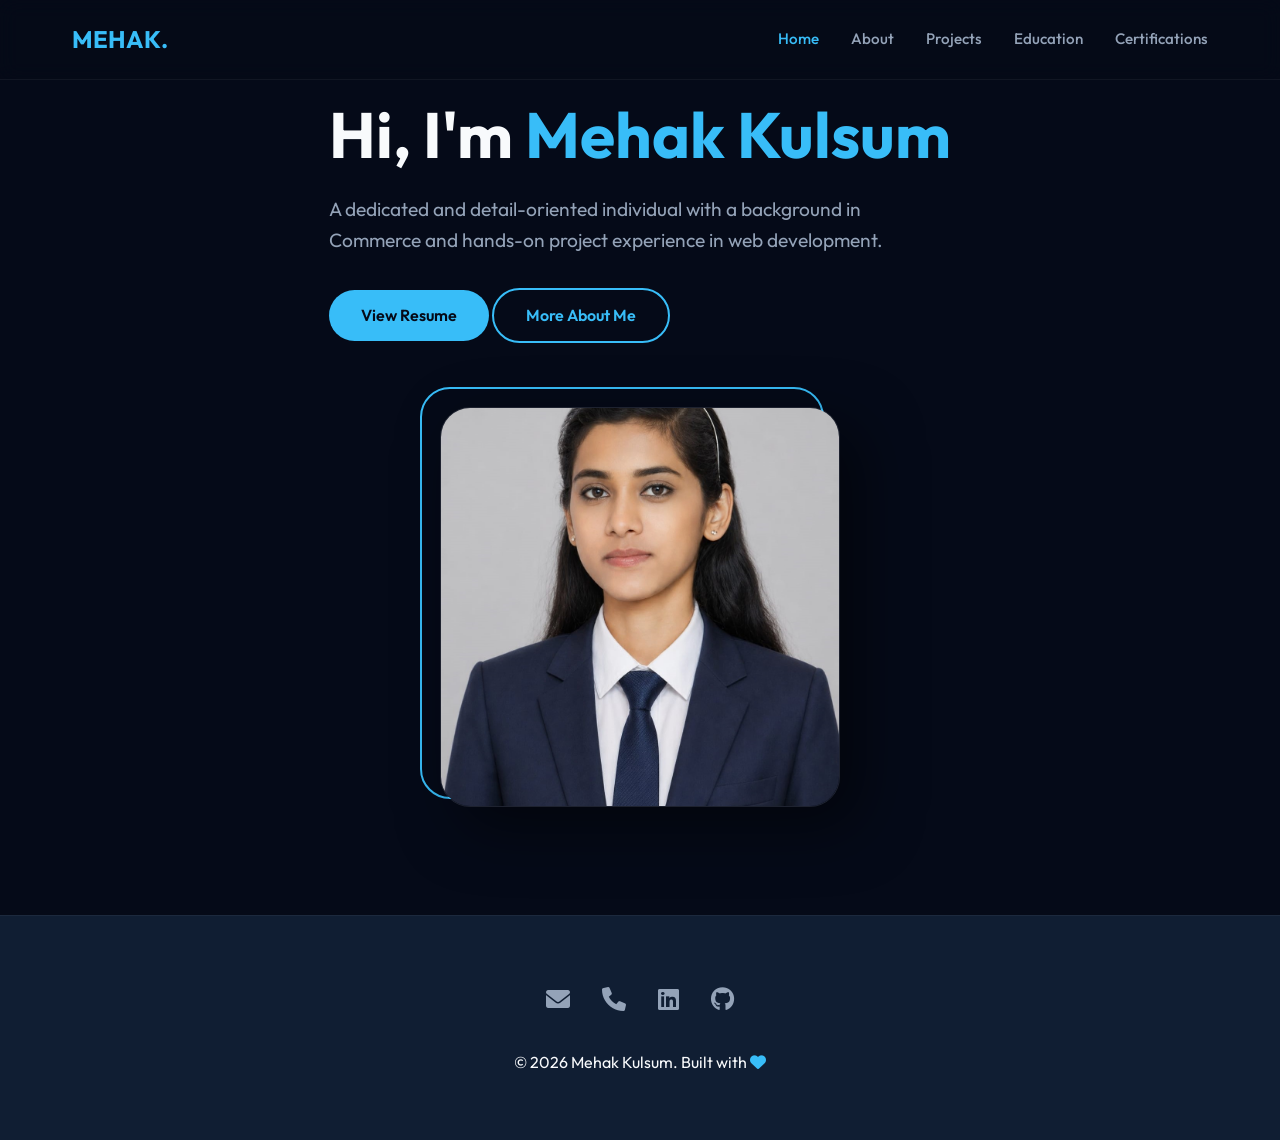
<file: index.html>
<!DOCTYPE html>
<html lang="en">
<head>
    <meta charset="UTF-8">
    <meta name="viewport" content="width=device-width, initial-scale=1.0">
    <title>Mehak Kulsum | Portfolio</title>
    <link rel="stylesheet" href="css/style.css">
    <link rel="stylesheet" href="https://cdnjs.cloudflare.com/ajax/libs/font-awesome/6.0.0/css/all.min.css">
</head>
<body>
    <nav>
        <div class="container nav-container">
            <a href="index.html" class="logo">MEHAK<span>.</span></a>
            <input type="checkbox" id="menu-toggle" class="menu-toggle" style="display: none;">
            <label for="menu-toggle" class="menu-btn" id="menu-btn">
                <div class="bar"></div>
                <div class="bar"></div>
                <div class="bar"></div>
            </label>
            <div class="nav-links" id="nav-links">
                <a href="index.html">Home</a>
                <a href="about.html">About</a>
                <a href="projects.html">Projects</a>
                <a href="education.html">Education</a>
                <a href="certification.html">Certifications</a>
            </div>




        </div>
    </nav>

    <main>
        <section class="container section hero">
            <div class="hero-content reveal">
                <h1>Hi, I'm <span>Mehak Kulsum</span></h1>
                <p>A dedicated and detail-oriented individual with a background in Commerce and hands-on project experience in web development.</p>
                <div class="hero-btns">
                    <a href="assets/resume.pdf" class="btn btn-primary" target="_blank">View Resume</a>
                    <a href="about.html" class="btn btn-outline">More About Me</a>
                </div>
            </div>
            <div class="hero-img reveal delay-1">
                <img src="assets/photo.jpeg" alt="Mehak Kulsum">
            </div>
        </section>
    </main>

    <footer>
        <div class="container">
            <div class="social-links">
                <a href="mailto:mehakkulsum101@gmail.com"><i class="fas fa-envelope"></i></a>
                <a href="tel:6361520643"><i class="fas fa-phone"></i></a>
                <a href="#"><i class="fab fa-linkedin"></i></a>
                <a href="#"><i class="fab fa-github"></i></a>
            </div>
            <p>&copy; 2026 Mehak Kulsum. Built with <i class="fas fa-heart" style="color: var(--accent);"></i></p>
        </div>
    </footer>

    <script src="js/script.js"></script>
</body>
</html>
</file>
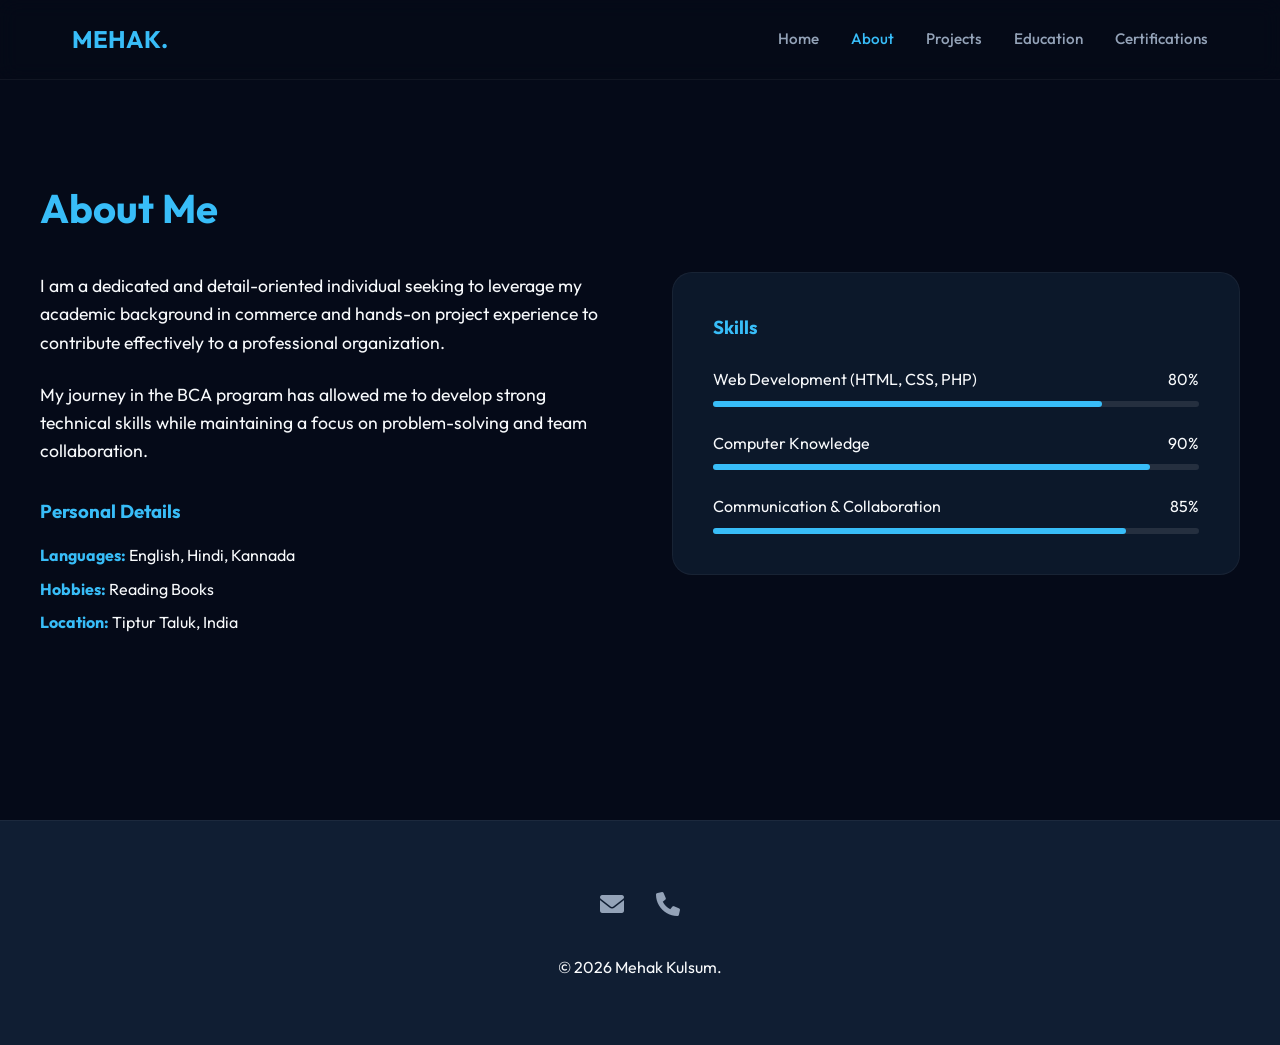
<file: about.html>
<!DOCTYPE html>
<html lang="en">
<head>
    <meta charset="UTF-8">
    <meta name="viewport" content="width=device-width, initial-scale=1.0">
    <title>About Me | Mehak Kulsum</title>
    <link rel="stylesheet" href="css/style.css">
    <link rel="stylesheet" href="https://cdnjs.cloudflare.com/ajax/libs/font-awesome/6.0.0/css/all.min.css">
</head>
<body>
    <nav>
        <div class="container nav-container">
            <a href="index.html" class="logo">MEHAK<span>.</span></a>
            <input type="checkbox" id="menu-toggle" class="menu-toggle" style="display: none;">
            <label for="menu-toggle" class="menu-btn" id="menu-btn">
                <div class="bar"></div>
                <div class="bar"></div>
                <div class="bar"></div>
            </label>
            <div class="nav-links" id="nav-links">
                <a href="index.html">Home</a>
                <a href="about.html">About</a>
                <a href="projects.html">Projects</a>
                <a href="education.html">Education</a>
                <a href="certification.html">Certifications</a>
            </div>




        </div>
    </nav>

    <main class="container section">
        <div class="reveal">
            <h2 style="font-size: 2.5rem; margin-bottom: 2rem; color: var(--accent);">About Me</h2>
            <div style="display: grid; grid-template-columns: 1fr 1fr; gap: 4rem; align-items: start;">
                <div>
                    <p style="font-size: 1.1rem; margin-bottom: 1.5rem;">
                        I am a dedicated and detail-oriented individual seeking to leverage my academic background in commerce and hands-on project experience to contribute effectively to a professional organization.
                    </p>
                    <p style="font-size: 1.1rem; margin-bottom: 1.5rem;">
                        My journey in the BCA program has allowed me to develop strong technical skills while maintaining a focus on problem-solving and team collaboration.
                    </p>
                    
                    <h3 style="margin: 2rem 0 1rem; color: var(--accent);">Personal Details</h3>
                    <ul style="list-style: none;">
                        <li style="margin-bottom: 0.5rem;"><strong style="color: var(--accent);">Languages:</strong> English, Hindi, Kannada</li>
                        <li style="margin-bottom: 0.5rem;"><strong style="color: var(--accent);">Hobbies:</strong> Reading Books</li>
                        <li style="margin-bottom: 0.5rem;"><strong style="color: var(--accent);">Location:</strong> Tiptur Taluk, India</li>
                    </ul>
                </div>
                
                <div class="card">
                    <h3 style="margin-bottom: 1.5rem;">Skills</h3>
                    <div class="skill-item" style="margin-bottom: 1.5rem;">
                        <div style="display: flex; justify-content: space-between; margin-bottom: 0.5rem;">
                            <span>Web Development (HTML, CSS, PHP)</span>
                            <span>80%</span>
                        </div>
                        <div style="height: 6px; background: rgba(255,255,255,0.1); border-radius: 10px;">
                            <div style="width: 80%; height: 100%; background: var(--accent); border-radius: 10px;"></div>
                        </div>
                    </div>
                    <div class="skill-item" style="margin-bottom: 1.5rem;">
                        <div style="display: flex; justify-content: space-between; margin-bottom: 0.5rem;">
                            <span>Computer Knowledge</span>
                            <span>90%</span>
                        </div>
                        <div style="height: 6px; background: rgba(255,255,255,0.1); border-radius: 10px;">
                            <div style="width: 90%; height: 100%; background: var(--accent); border-radius: 10px;"></div>
                        </div>
                    </div>
                    <div class="skill-item">
                        <div style="display: flex; justify-content: space-between; margin-bottom: 0.5rem;">
                            <span>Communication & Collaboration</span>
                            <span>85%</span>
                        </div>
                        <div style="height: 6px; background: rgba(255,255,255,0.1); border-radius: 10px;">
                            <div style="width: 85%; height: 100%; background: var(--accent); border-radius: 10px;"></div>
                        </div>
                    </div>
                </div>
            </div>
        </div>
    </main>

    <footer>
        <div class="container">
            <div class="social-links">
                <a href="mailto:mehakkulsum101@gmail.com"><i class="fas fa-envelope"></i></a>
                <a href="tel:6361520643"><i class="fas fa-phone"></i></a>
            </div>
            <p>&copy; 2026 Mehak Kulsum.</p>
        </div>
    </footer>

    <script src="js/script.js"></script>
</body>
</html>
</file>
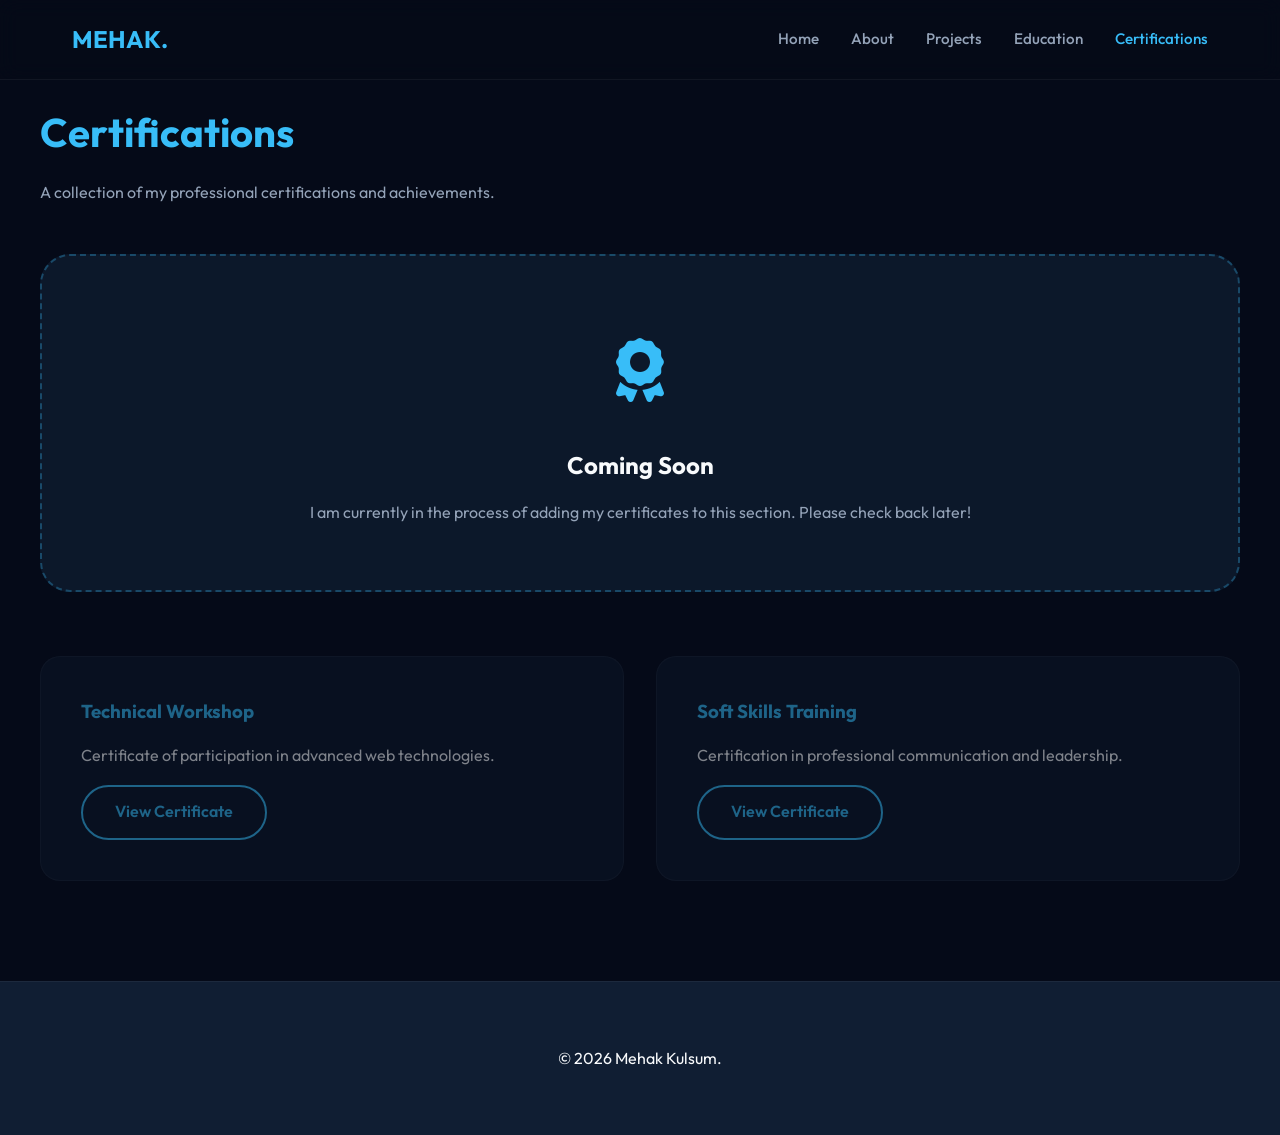
<file: certification.html>
<!DOCTYPE html>
<html lang="en">
<head>
    <meta charset="UTF-8">
    <meta name="viewport" content="width=device-width, initial-scale=1.0">
    <title>Certifications | Mehak Kulsum</title>
    <link rel="stylesheet" href="css/style.css">
    <link rel="stylesheet" href="https://cdnjs.cloudflare.com/ajax/libs/font-awesome/6.0.0/css/all.min.css">
</head>
<body>
    <nav>
        <div class="container nav-container">
            <a href="index.html" class="logo">MEHAK<span>.</span></a>
            <input type="checkbox" id="menu-toggle" class="menu-toggle" style="display: none;">
            <label for="menu-toggle" class="menu-btn" id="menu-btn">
                <div class="bar"></div>
                <div class="bar"></div>
                <div class="bar"></div>
            </label>
            <div class="nav-links" id="nav-links">
                <a href="index.html">Home</a>
                <a href="about.html">About</a>
                <a href="projects.html">Projects</a>
                <a href="education.html">Education</a>
                <a href="certification.html">Certifications</a>
            </div>



        </div>
    </nav>

    <main class="container section">
        <div class="reveal">
            <h2 style="font-size: 2.5rem; margin-bottom: 1rem; color: var(--accent);">Certifications</h2>
            <p style="color: var(--text-secondary); margin-bottom: 3rem;">A collection of my professional certifications and achievements.</p>
            
            <div style="text-align: center; padding: 4rem; background: var(--bg-card); border-radius: 30px; border: 2px dashed rgba(56, 189, 248, 0.3);">
                <div style="font-size: 4rem; color: var(--accent); margin-bottom: 1.5rem;"><i class="fas fa-award"></i></div>
                <h3 style="font-size: 1.5rem; margin-bottom: 1rem;">Coming Soon</h3>
                <p style="color: var(--text-secondary);">I am currently in the process of adding my certificates to this section. Please check back later!</p>
            </div>

            <div class="card-grid" style="margin-top: 4rem; opacity: 0.5;">
                <div class="card">
                    <h3>Technical Workshop</h3>
                    <p>Certificate of participation in advanced web technologies.</p>
                    <a href="#" class="btn btn-outline" style="margin-top: 1rem; pointer-events: none;">View Certificate</a>
                </div>
                <div class="card">
                    <h3>Soft Skills Training</h3>
                    <p>Certification in professional communication and leadership.</p>
                    <a href="#" class="btn btn-outline" style="margin-top: 1rem; pointer-events: none;">View Certificate</a>
                </div>
            </div>
        </div>
    </main>

    <footer>
        <div class="container">
            <p>&copy; 2026 Mehak Kulsum.</p>
        </div>
    </footer>

    <script src="js/script.js"></script>
</body>
</html>
</file>
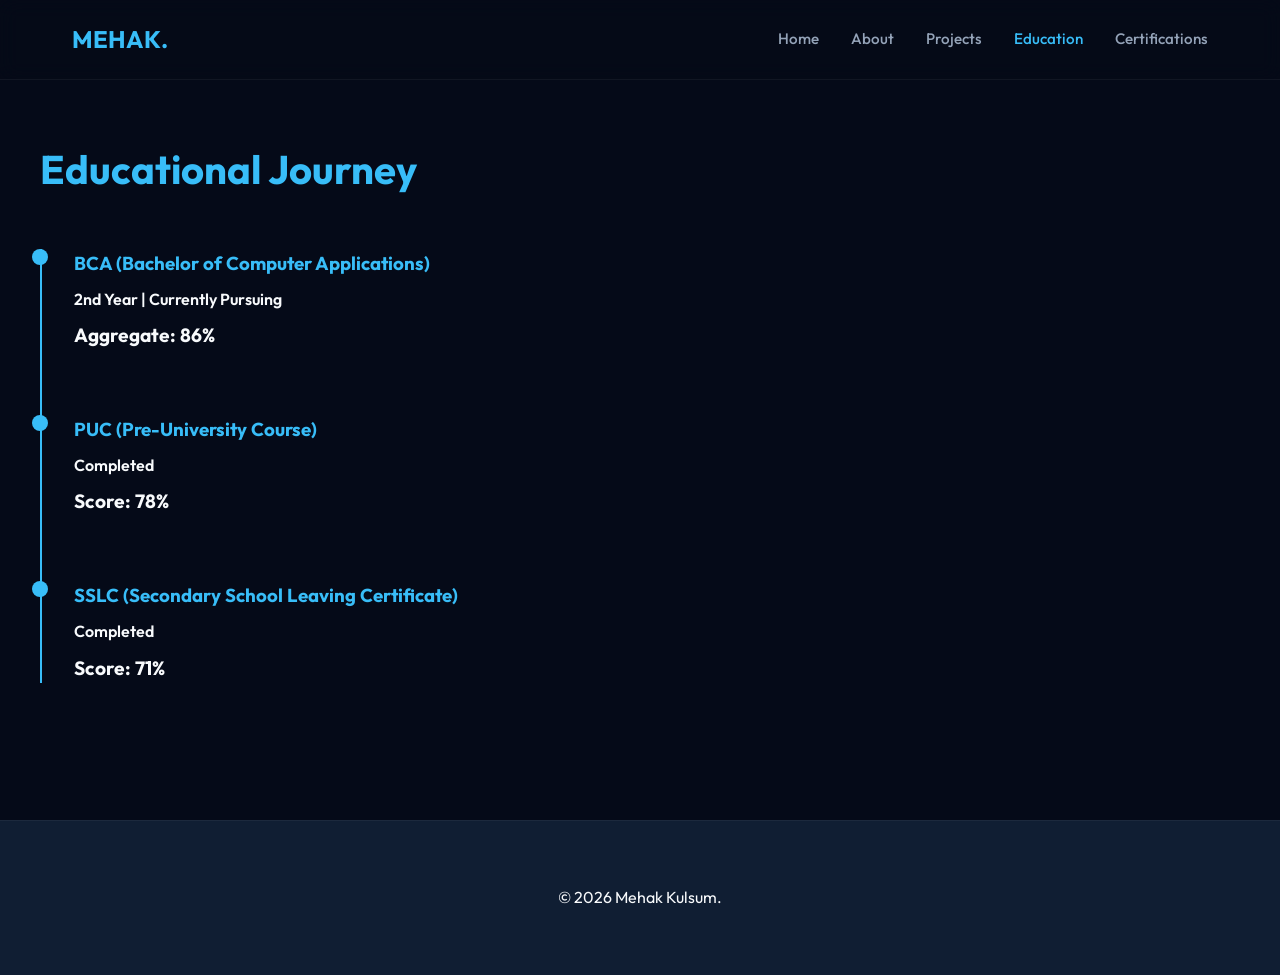
<file: education.html>
<!DOCTYPE html>
<html lang="en">
<head>
    <meta charset="UTF-8">
    <meta name="viewport" content="width=device-width, initial-scale=1.0">
    <title>Education | Mehak Kulsum</title>
    <link rel="stylesheet" href="css/style.css">
    <link rel="stylesheet" href="https://cdnjs.cloudflare.com/ajax/libs/font-awesome/6.0.0/css/all.min.css">
</head>
<body>
    <nav>
        <div class="container nav-container">
            <a href="index.html" class="logo">MEHAK<span>.</span></a>
            <input type="checkbox" id="menu-toggle" class="menu-toggle" style="display: none;">
            <label for="menu-toggle" class="menu-btn" id="menu-btn">
                <div class="bar"></div>
                <div class="bar"></div>
                <div class="bar"></div>
            </label>
            <div class="nav-links" id="nav-links">
                <a href="index.html">Home</a>
                <a href="about.html">About</a>
                <a href="projects.html">Projects</a>
                <a href="education.html">Education</a>
                <a href="certification.html">Certifications</a>
            </div>



        </div>
    </nav>

    <main class="container section">
        <div class="reveal">
            <h2 style="font-size: 2.5rem; margin-bottom: 3rem; color: var(--accent);">Educational Journey</h2>
            
            <div class="timeline" style="position: relative; padding-left: 2rem; border-left: 2px solid var(--accent);">
                <div class="timeline-item" style="margin-bottom: 4rem; position: relative;">
                    <div style="position: absolute; left: -2.6rem; top: 0; width: 1rem; height: 1rem; background: var(--accent); border-radius: 50%;"></div>
                    <h3 style="color: var(--accent); margin-bottom: 0.5rem;">BCA (Bachelor of Computer Applications)</h3>
                    <p style="font-weight: 600; margin-bottom: 0.5rem;">2nd Year | Currently Pursuing</p>
                    <p style="font-size: 1.2rem; font-weight: 700; color: var(--text-primary);">Aggregate: 86%</p>
                </div>

                <div class="timeline-item" style="margin-bottom: 4rem; position: relative;">
                    <div style="position: absolute; left: -2.6rem; top: 0; width: 1rem; height: 1rem; background: var(--accent); border-radius: 50%;"></div>
                    <h3 style="color: var(--accent); margin-bottom: 0.5rem;">PUC (Pre-University Course)</h3>
                    <p style="font-weight: 600; margin-bottom: 0.5rem;">Completed</p>
                    <p style="font-size: 1.2rem; font-weight: 700; color: var(--text-primary);">Score: 78%</p>
                </div>

                <div class="timeline-item" style="position: relative;">
                    <div style="position: absolute; left: -2.6rem; top: 0; width: 1rem; height: 1rem; background: var(--accent); border-radius: 50%;"></div>
                    <h3 style="color: var(--accent); margin-bottom: 0.5rem;">SSLC (Secondary School Leaving Certificate)</h3>
                    <p style="font-weight: 600; margin-bottom: 0.5rem;">Completed</p>
                    <p style="font-size: 1.2rem; font-weight: 700; color: var(--text-primary);">Score: 71%</p>
                </div>
            </div>
        </div>
    </main>

    <footer>
        <div class="container">
            <p>&copy; 2026 Mehak Kulsum.</p>
        </div>
    </footer>

    <script src="js/script.js"></script>
</body>
</html>
</file>
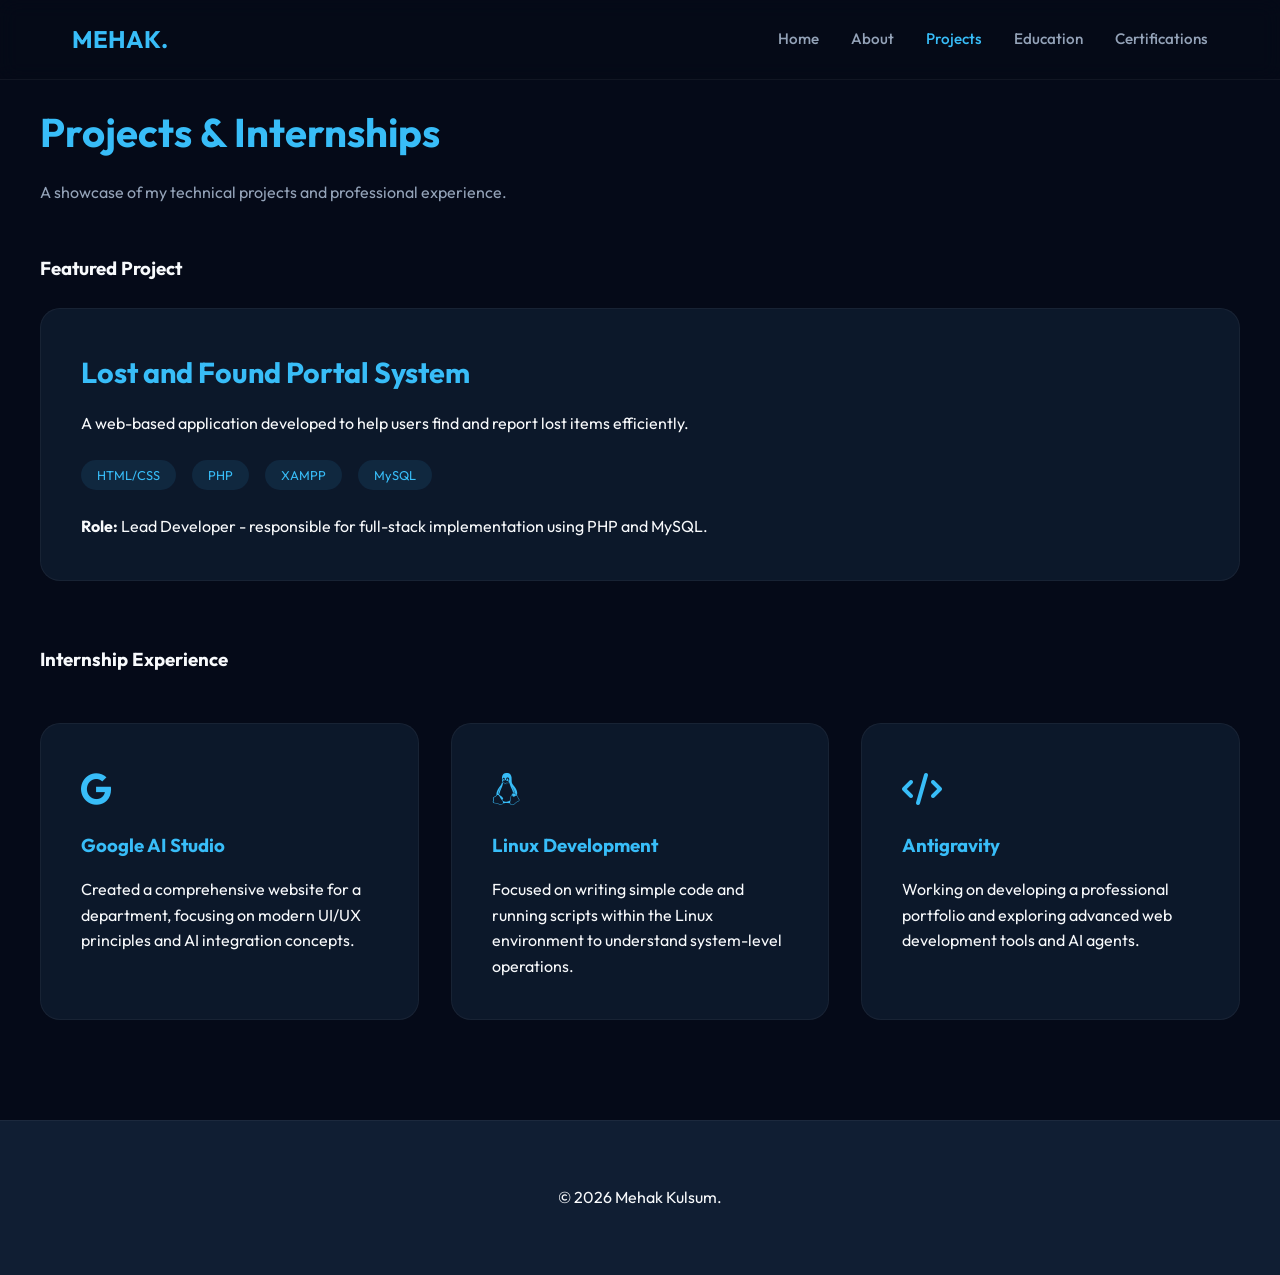
<file: projects.html>
<!DOCTYPE html>
<html lang="en">
<head>
    <meta charset="UTF-8">
    <meta name="viewport" content="width=device-width, initial-scale=1.0">
    <title>Projects | Mehak Kulsum</title>
    <link rel="stylesheet" href="css/style.css">
    <link rel="stylesheet" href="https://cdnjs.cloudflare.com/ajax/libs/font-awesome/6.0.0/css/all.min.css">
</head>
<body>
    <nav>
        <div class="container nav-container">
            <a href="index.html" class="logo">MEHAK<span>.</span></a>
            <input type="checkbox" id="menu-toggle" class="menu-toggle" style="display: none;">
            <label for="menu-toggle" class="menu-btn" id="menu-btn">
                <div class="bar"></div>
                <div class="bar"></div>
                <div class="bar"></div>
            </label>
            <div class="nav-links" id="nav-links">
                <a href="index.html">Home</a>
                <a href="about.html">About</a>
                <a href="projects.html">Projects</a>
                <a href="education.html">Education</a>
                <a href="certification.html">Certifications</a>
            </div>



        </div>
    </nav>

    <main class="container section">
        <div class="reveal">
            <h2 style="font-size: 2.5rem; margin-bottom: 1rem; color: var(--accent);">Projects & Internships</h2>
            <p style="color: var(--text-secondary); margin-bottom: 3rem;">A showcase of my technical projects and professional experience.</p>
            
            <h3 style="margin-bottom: 1.5rem; color: var(--text-primary);">Featured Project</h3>
            <div class="card" style="margin-bottom: 4rem;">
                <h3 style="font-size: 1.8rem;">Lost and Found Portal System</h3>
                <p style="margin-bottom: 1.5rem;">A web-based application developed to help users find and report lost items efficiently.</p>
                <div style="display: flex; gap: 1rem; flex-wrap: wrap; margin-bottom: 1.5rem;">
                    <span style="background: rgba(56, 189, 248, 0.1); color: var(--accent); padding: 0.3rem 1rem; border-radius: 20px; font-size: 0.8rem;">HTML/CSS</span>
                    <span style="background: rgba(56, 189, 248, 0.1); color: var(--accent); padding: 0.3rem 1rem; border-radius: 20px; font-size: 0.8rem;">PHP</span>
                    <span style="background: rgba(56, 189, 248, 0.1); color: var(--accent); padding: 0.3rem 1rem; border-radius: 20px; font-size: 0.8rem;">XAMPP</span>
                    <span style="background: rgba(56, 189, 248, 0.1); color: var(--accent); padding: 0.3rem 1rem; border-radius: 20px; font-size: 0.8rem;">MySQL</span>
                </div>
                <p><strong>Role:</strong> Lead Developer - responsible for full-stack implementation using PHP and MySQL.</p>
            </div>

            <h3 style="margin-bottom: 1.5rem; color: var(--text-primary);">Internship Experience</h3>
            <div class="card-grid">
                <div class="card">
                    <div style="font-size: 2rem; color: var(--accent); margin-bottom: 1rem;"><i class="fab fa-google"></i></div>
                    <h3>Google AI Studio</h3>
                    <p>Created a comprehensive website for a department, focusing on modern UI/UX principles and AI integration concepts.</p>
                </div>
                <div class="card">
                    <div style="font-size: 2rem; color: var(--accent); margin-bottom: 1rem;"><i class="fab fa-linux"></i></div>
                    <h3>Linux Development</h3>
                    <p>Focused on writing simple code and running scripts within the Linux environment to understand system-level operations.</p>
                </div>
                <div class="card">
                    <div style="font-size: 2rem; color: var(--accent); margin-bottom: 1rem;"><i class="fas fa-code"></i></div>
                    <h3>Antigravity</h3>
                    <p>Working on developing a professional portfolio and exploring advanced web development tools and AI agents.</p>
                </div>
            </div>
        </div>
    </main>

    <footer>
        <div class="container">
            <p>&copy; 2026 Mehak Kulsum.</p>
        </div>
    </footer>

    <script src="js/script.js"></script>
</body>
</html>
</file>
<file: css/style.css>
@import url('https://fonts.googleapis.com/css2?family=Outfit:wght@300;400;600;700&display=swap');

:root {
    --bg-primary: #050A18;
    --bg-secondary: #101E33;
    --bg-card: rgba(16, 30, 51, 0.7);
    --accent: #38BDF8;
    --accent-glow: rgba(56, 189, 248, 0.3);
    --text-primary: #F8FAFC;
    --text-secondary: #94A3B8;
    --nav-height: 80px;
    --transition-slow: 0.5s cubic-bezier(0.4, 0, 0.2, 1);
    --transition-fast: 0.3s ease;
}

* {
    margin: 0;
    padding: 0;
    box-sizing: border-box;
    font-family: 'Outfit', sans-serif;
}

body {
    background-color: var(--bg-primary);
    color: var(--text-primary);
    line-height: 1.6;
    overflow-x: hidden;
}

/* Scrollbar */
::-webkit-scrollbar {
    width: 8px;
}
::-webkit-scrollbar-track {
    background: var(--bg-primary);
}
::-webkit-scrollbar-thumb {
    background: var(--bg-secondary);
    border-radius: 10px;
}
::-webkit-scrollbar-thumb:hover {
    background: var(--accent);
}

/* Utility Classes */
.container {
    max-width: 1200px;
    margin: 0 auto;
    padding: 0 2rem;
}

.section {
    padding: 100px 0;
    min-height: calc(100vh - var(--nav-height));
    display: flex;
    flex-direction: column;
    justify-content: center;
}

.btn {
    display: inline-block;
    padding: 0.8rem 2rem;
    border-radius: 50px;
    text-decoration: none;
    font-weight: 600;
    transition: var(--transition-fast);
    cursor: pointer;
    border: none;
}

.btn-primary {
    background-color: var(--accent);
    color: var(--bg-primary);
}

.btn-primary:hover {
    transform: translateY(-3px);
    box-shadow: 0 10px 20px var(--accent-glow);
}

.btn-outline {
    background-color: transparent;
    border: 2px solid var(--accent);
    color: var(--accent);
}

.btn-outline:hover {
    background-color: var(--accent);
    color: var(--bg-primary);
}

/* Navigation */
nav {
    height: var(--nav-height);
    background: rgba(5, 10, 24, 0.8);
    backdrop-filter: blur(10px);
    position: fixed;
    top: 0;
    width: 100%;
    z-index: 10000; /* Higher priority */
    display: flex;
    align-items: center;
    border-bottom: 1px solid rgba(255, 255, 255, 0.05);
}


.nav-container {
    display: flex;
    justify-content: space-between;
    align-items: center;
    width: 100%;
}

.logo {
    font-size: 1.5rem;
    font-weight: 700;
    color: var(--accent);
    text-decoration: none;
}

.nav-links {
    display: flex;
    gap: 2rem;
}

.nav-links a {
    text-decoration: none;
    color: var(--text-secondary);
    font-weight: 500;
    transition: var(--transition-fast);
    font-size: 0.95rem;
}

.nav-links a:hover, .nav-links a.active {
    color: var(--accent);
}

.menu-btn {
    display: none;
    color: var(--text-primary);
    font-size: 1.5rem;
    cursor: pointer;
}

/* Animations */
@keyframes fadeInUp {
    from {
        opacity: 0;
        transform: translateY(30px);
    }
    to {
        opacity: 1;
        transform: translateY(0);
    }
}

.reveal {
    opacity: 0;
    animation: fadeInUp 0.8s forwards;
}

.delay-1 { animation-delay: 0.2s; }
.delay-2 { animation-delay: 0.4s; }
.delay-3 { animation-delay: 0.6s; }

/* Hero Section */
.hero {
    display: flex;
    align-items: center;
    justify-content: space-between;
    gap: 4rem;
}

.hero-content h1 {
    font-size: 4rem;
    line-height: 1.1;
    margin-bottom: 1.5rem;
}

.hero-content h1 span {
    color: var(--accent);
}

.hero-content p {
    font-size: 1.2rem;
    color: var(--text-secondary);
    margin-bottom: 2rem;
    max-width: 600px;
}

.hero-img {
    position: relative;
}

.hero-img img {
    width: 400px;
    height: 400px;
    object-fit: cover;
    border-radius: 30px;
    box-shadow: 20px 20px 60px rgba(0, 0, 0, 0.5);
    border: 1px solid rgba(255, 255, 255, 0.1);
}

.hero-img::before {
    content: '';
    position: absolute;
    top: -20px;
    left: -20px;
    width: 100%;
    height: 100%;
    border: 2px solid var(--accent);
    border-radius: 30px;
    z-index: -1;
    transition: var(--transition-slow);
}

.hero-img:hover::before {
    top: 10px;
    left: 10px;
}

/* Cards (Projects, Education) */
.card-grid {
    display: grid;
    grid-template-columns: repeat(auto-fit, minmax(300px, 1fr));
    gap: 2rem;
    margin-top: 3rem;
}

.card {
    background: var(--bg-card);
    padding: 2.5rem;
    border-radius: 20px;
    border: 1px solid rgba(255, 255, 255, 0.05);
    transition: var(--transition-fast);
}

.card:hover {
    transform: translateY(-10px);
    background: var(--bg-secondary);
    border-color: var(--accent);
}

.card h3 {
    margin-bottom: 1rem;
    color: var(--accent);
}

/* Footer */
footer {
    padding: 4rem 0;
    text-align: center;
    background: var(--bg-secondary);
    border-top: 1px solid rgba(255, 255, 255, 0.05);
}

.social-links {
    display: flex;
    justify-content: center;
    gap: 2rem;
    margin-bottom: 2rem;
}

.social-links a {
    color: var(--text-secondary);
    font-size: 1.5rem;
    transition: var(--transition-fast);
}

.social-links a:hover {
    color: var(--accent);
}

/* Responsive */
@media (max-width: 968px) {
    .hero {
        flex-direction: column-reverse;
        text-align: center;
        gap: 2rem;
    }
    
    .hero-content h1 {
        font-size: 3rem;
    }
    
    .hero-img img {
        width: 300px;
        height: 300px;
    }
    
    .menu-btn {
        display: flex;
        flex-direction: column;
        justify-content: space-between;
        width: 30px;
        height: 20px;
        z-index: 10001; /* Highest priority */
        cursor: pointer;
        position: relative;
        background: transparent;
        border: none;
        padding: 0;
        outline: none;
        pointer-events: auto !important;
        touch-action: manipulation;
        -webkit-tap-highlight-color: transparent;
    }


    .menu-btn .bar {
        width: 100%;
        height: 3px;
        background-color: var(--accent);
        border-radius: 10px;
        transition: all 0.3s ease;
    }

    /* Animate bars to X when open */
    .menu-btn.open .bar:nth-child(1) {
        transform: translateY(8.5px) rotate(45deg);
    }
    .menu-btn.open .bar:nth-child(2) {
        opacity: 0;
    }
    .menu-btn.open .bar:nth-child(3) {
        transform: translateY(-8.5px) rotate(-45deg);
    }



    .nav-links {
        position: fixed;
        top: 0;
        right: -100%;
        width: 100%;
        height: 100vh;
        background: rgba(5, 10, 24, 0.98);
        backdrop-filter: blur(20px);
        display: flex !important;
        flex-direction: column;
        align-items: center;
        justify-content: center;
        gap: 2.5rem;
        transition: var(--transition-slow);
        z-index: 1000;
        visibility: hidden;
        pointer-events: none;
    }

    /* Checkbox Hack Toggle */
    #menu-toggle:checked ~ .nav-links {
        right: 0;
        visibility: visible;
        pointer-events: auto;
    }

    #menu-toggle:checked ~ .menu-btn .bar:nth-child(1) {
        transform: translateY(8.5px) rotate(45deg);
    }
    #menu-toggle:checked ~ .menu-btn .bar:nth-child(2) {
        opacity: 0;
    }
    #menu-toggle:checked ~ .menu-btn .bar:nth-child(3) {
        transform: translateY(-8.5px) rotate(-45deg);
    }

    .nav-links a {
        font-size: 1.8rem;
        font-weight: 600;
        color: var(--text-primary);
        opacity: 0;
        transform: translateY(20px);
        transition: all 0.5s cubic-bezier(0.4, 0, 0.2, 1);
    }

    #menu-toggle:checked ~ .nav-links a {
        opacity: 1;
        transform: translateY(0);
    }

    /* Staggered Animations */
    #menu-toggle:checked ~ .nav-links a:nth-child(1) { transition-delay: 0.1s; }
    #menu-toggle:checked ~ .nav-links a:nth-child(2) { transition-delay: 0.2s; }
    #menu-toggle:checked ~ .nav-links a:nth-child(3) { transition-delay: 0.3s; }
    #menu-toggle:checked ~ .nav-links a:nth-child(4) { transition-delay: 0.4s; }
    #menu-toggle:checked ~ .nav-links a:nth-child(5) { transition-delay: 0.5s; }

}
</file>
